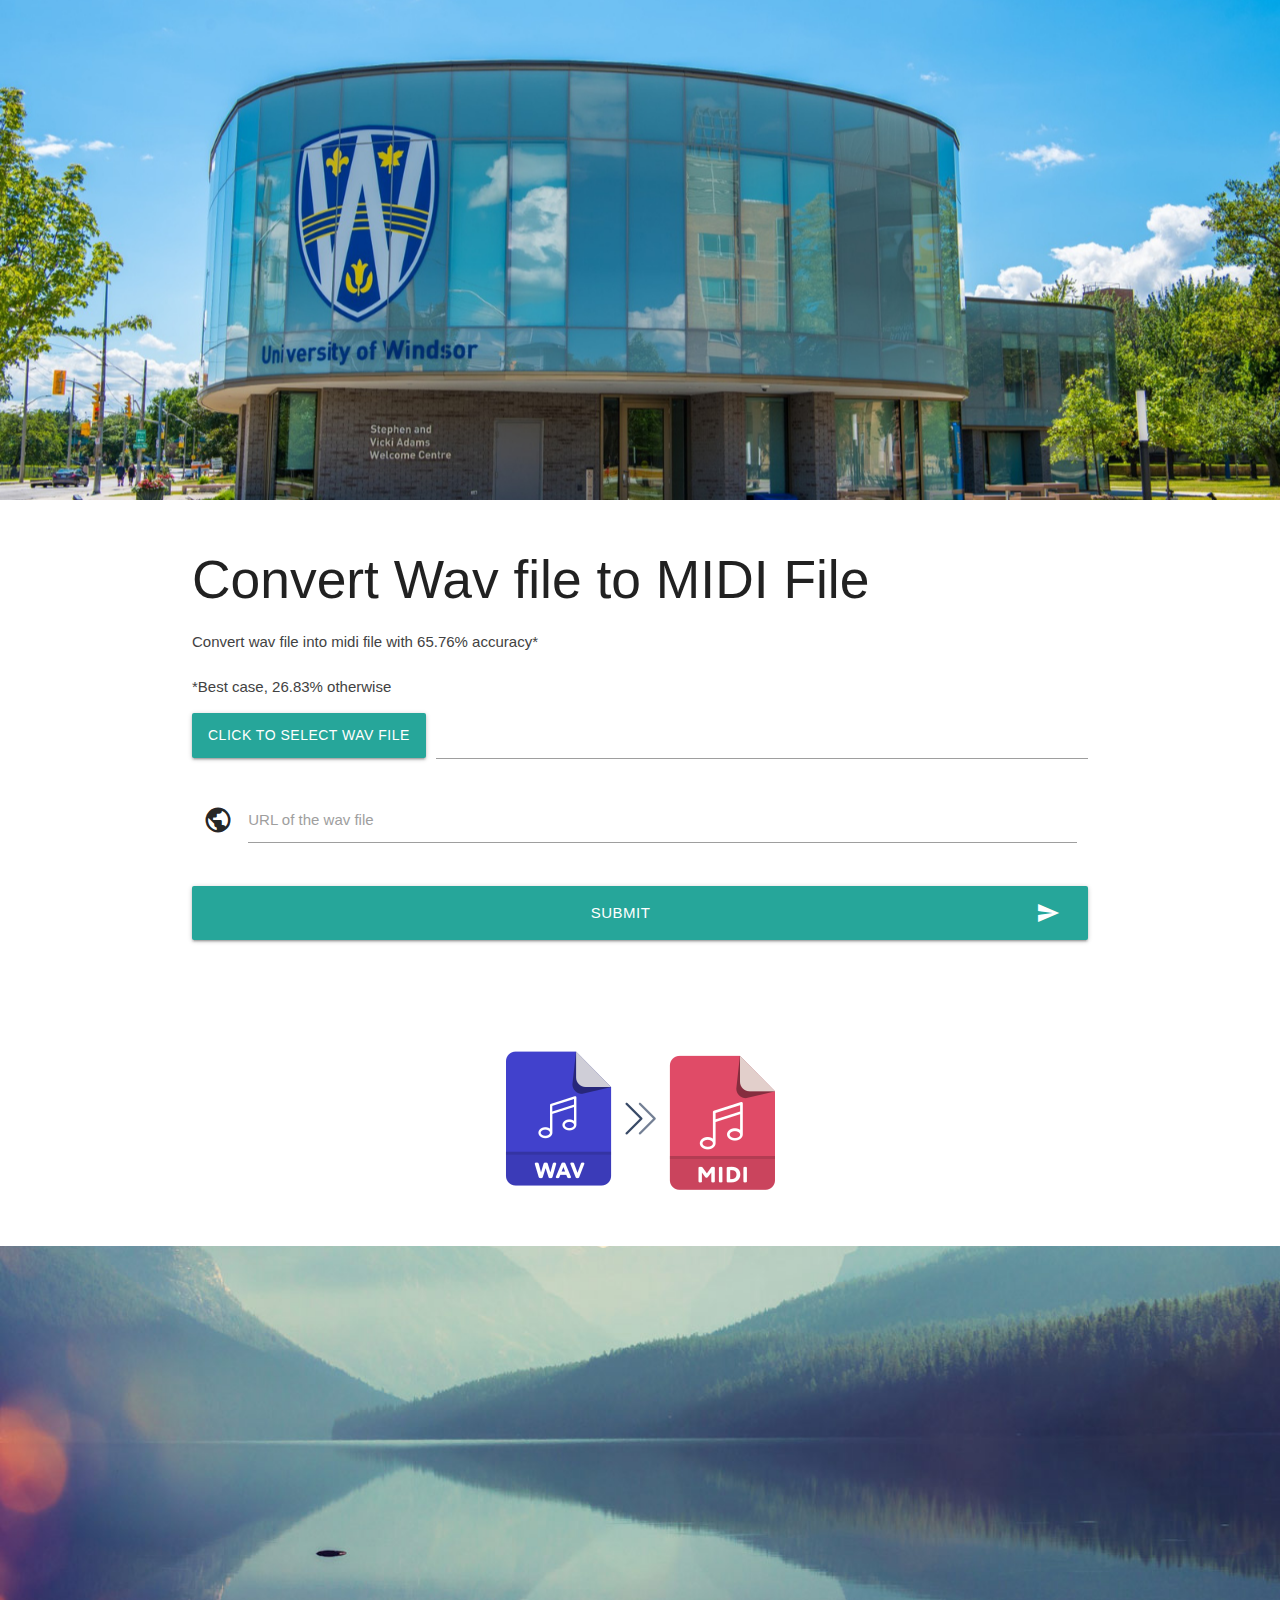
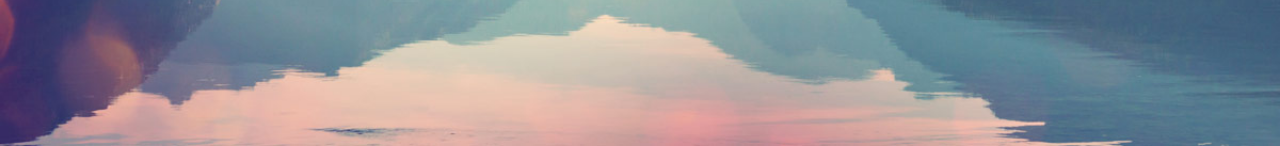
<file: index.html>
<!DOCTYPE html>
<html>

<head>
    <!--Import Google Icon Font-->
    <link href="https://fonts.googleapis.com/icon?family=Material+Icons" rel="stylesheet">
    <!--Import materialize.css-->
    <link type="text/css" rel="stylesheet" href="materialize.min.css" media="screen,projection" />
    <script src="https://ajax.googleapis.com/ajax/libs/jquery/3.6.0/jquery.min.js"></script>

    <!--Let browser know website is optimized for mobile-->
    <meta name="viewport" content="width=device-width, initial-scale=1.0" />
</head>

<body>
    <div class="parallax-container">
        <div class="parallax"><img src="BG.png"></div>
    </div>
    <div class="section white">

        <div class="row container">

            <h2 class="header">Convert Wav file to MIDI File</h2>
            <p class="grey-text text-darken-3 lighten-3">
                Convert wav file into midi file with 65.76% accuracy*
                <br><br>
                *Best case, 26.83% otherwise
            </p>
            <form id="fileUpload" action="#">
                <div class="file-field input-field">
                    <div class="btn">
                        <span>Click to Select WAV file</span>
                        <input type="file" id="uploadFile" accept=".mp3,.wav,audio/*">
                    </div>
                    <div class="file-path-wrapper">
                        <input class="file-path validate" type="text">
                    </div>
                </div>
                      <div class="row">
                        <div class="input-field col s12">
                          <i class="material-icons prefix">public</i>
                          <input id="uploadURL" type="text" class="validate">
                          <label for="icon_prefix">URL of the wav file</label>
                        </div>
                      </div>
                    
                <button class="btn waves-effect waves-light btn-large" type="submit" name="action"
                    style="width: 100%;">Submit
                    <i class="material-icons right">send</i>
                </button>
            </form>



            <div class="container">
                <div class="preloader-wrapper big" id="Loader">
                    <div class="spinner-layer spinner-blue">
                        <div class="circle-clipper left">
                            <div class="circle"></div>
                        </div>
                        <div class="gap-patch">
                            <div class="circle"></div>
                        </div>
                        <div class="circle-clipper right">
                            <div class="circle"></div>
                        </div>
                    </div>
                </div>
            </div>

            <div hidden id="Ready2Download" style="width: 100%;">
                <a class="waves-effect waves-light btn-large" style="width: 100%;" id="Ready2Download_Link"><i
                        class="material-icons right">arrow_downward</i>Download</a>

            </div>
            <a id="Ready2Download_Text" hidden></a>


        </div>
        <div class="row container">
            <center>

                <img src="convert.png">
        </div>
        </center>
    </div>

    </div>

    <div class="parallax-container">
        <div class="parallax"><img src="Footer.jpg" width="50px"></div>
    </div>


    <!--JavaScript at end of body for optimized loading-->
    <script type="text/javascript" src="materialize.min.js"></script>
    <script>
        $(document).ready(function () {
            document.getElementById('Loader').classList.remove('active');

            $('.parallax').parallax();
        });

        const form = document.getElementById('fileUpload');

        function uid() {
            var result = '';
            for (var i = 0; i < 32; i++)
                result += Math.floor(Math.random() * 16).toString(16).toUpperCase
                    ();
            return result
        }


        form.addEventListener('submit', (event) => {

            if(document.getElementById('uploadFile').value!="" || document.getElementById('uploadURL').value!="") {
                console.log("Okay, now")
                if(document.getElementById('uploadFile').value!="") {
                    document.getElementById('uploadURL').value=""
                }

            }

            else {
                alert("Please either Upload a file or enter the URL for the file")
                exit;
            }


            document.getElementById('Ready2Download').hidden = true;
            document.getElementById('Loader').classList.add('active');
            console.log("Here now");
            var uuid = uid();
            var settings = {
                "url": "https://xuwlgmksicpkogmgiwvn.supabase.co/storage/v1/object/mp3-files/",
                "method": "POST",
                "mode": "no-cors",
                "timeout": 0,
                "headers": {
                    "Authorization": "Bearer eyJhbGciOiJIUzI1NiIsInR5cCI6IkpXVCJ9.eyJpc3MiOiJzdXBhYmFzZSIsInJlZiI6Inh1d2xnbWtzaWNwa29nbWdpd3ZuIiwicm9sZSI6InNlcnZpY2Vfcm9sZSIsImlhdCI6MTY1MzY4NjYyMywiZXhwIjoxOTY5MjYyNjIzfQ.TrWoK7TB1mEWDkNWwXjHOY8c-a-Kn8cd6lnU_5dkOp8",
                    "Content-Type": "audio/mpeg",
                    // "Access-Control-Request-Headers": "x-requested-with",
                    // "Access-Control-Allow-Origin" : "x-requested-with",
                    // "Access-Control-Allow-Methods" : "POST",
                    // "Access-Control-Allow-Headers" : "accept, content-type"
                    // //"Access-Control-Allow-Origin": "http://127.0.0.1:5500/"
                },
                "data": "<file contents here>",
                "processData": false,
            };
            settings.url = settings.url + uuid + ".mp3";
            settings.data = document.getElementById('uploadFile').files[0];

            console.log(settings);
            document.getElementById('Loader').classList.add('active');
            $.ajax(settings).done(function (response) {
                document.getElementById('Loader').classList.add('active');
                console.log(response.Key);
                let URL = 'https://xuwlgmksicpkogmgiwvn.supabase.co/storage/v1/object/public/' + response.Key;
                if(document.getElementById('uploadURL').value!="") {
                    URL = document.getElementById('uploadURL').value
                }
                // From supabase
                var settings = {
                    "url": "https://cts.ofoct.com/upload_from_url.php?url=" + URL + "&input_format=WAV,%20MP3,%20OGG,%20AAC,%20WMA",
                    "method": "POST",
                    "timeout": 0,
                    "headers": {
                        "Authorization": "Bearer eyJhbGciOiJIUzI1NiIsInR5cCI6IkpXVCJ9.eyJpc3MiOiJzdXBhYmFzZSIsInJlZiI6Inh1d2xnbWtzaWNwa29nbWdpd3ZuIiwicm9sZSI6InNlcnZpY2Vfcm9sZSIsImlhdCI6MTY1MzY4NjYyMywiZXhwIjoxOTY5MjYyNjIzfQ.TrWoK7TB1mEWDkNWwXjHOY8c-a-Kn8cd6lnU_5dkOp8",
                        "Content-Type": "audio/mpeg",
                    }
                };
                document.getElementById('Loader').classList.add('active');
                $.ajax(settings).done(function (response) {
                    document.getElementById('Loader').classList.add('active');
                    console.log(response);
                    let fileName4Next = response.split("|")[2];
                    console.log(fileName4Next);
                    var settings = {
                        "url": "https://cts.ofoct.com/convert-file_v2.php?cid=audio2midi&output=MID&tmpfpath=" + fileName4Next + "&row=file1&sourcename=furelisemp3&&rowid=file1",
                        "method": "GET",
                        "timeout": 0,
                        "headers": {
                            "Authorization": "Bearer eyJhbGciOiJIUzI1NiIsInR5cCI6IkpXVCJ9.eyJpc3MiOiJzdXBhYmFzZSIsInJlZiI6Inh1d2xnbWtzaWNwa29nbWdpd3ZuIiwicm9sZSI6InNlcnZpY2Vfcm9sZSIsImlhdCI6MTY1MzY4NjYyMywiZXhwIjoxOTY5MjYyNjIzfQ.TrWoK7TB1mEWDkNWwXjHOY8c-a-Kn8cd6lnU_5dkOp8",
                            "Content-Type": "audio/mpeg",
                            // "Access-Control-Allow-Origin" : "x-requested-with",
                            // "Access-Control-Allow-Methods" : "POST",
                            // "Access-Control-Allow-Headers" : "accept, content-type"
                            //"Access-Control-Allow-Origin": "http://127.0.0.1:5500/"
                            // "Cookie": "PHPSESSID=9j2lqq3jerlvnt1k2hgg9nq527"
                        },
                    };
                    document.getElementById('Loader').classList.add('active');
                    $.ajax(settings).done(function (response) {
                        document.getElementById('Loader').classList.add('active');
                        console.log(response);
                        let tempFileName = response.split("|")[2];


                        let Ready2Download = document.getElementById('Ready2Download');
                        Ready2Download.hidden = false;

                        Ready2Download_Link = document.getElementById('Ready2Download_Link');
                        Ready2Download_Link.href = "https://cts.ofoct.com/get-file.php?type=get&genfpath=" + tempFileName + "&downloadsavename=" + tempFileName;
                        // let Ready2Download_Text = document.getElementById('Ready2Download_Text');
                        // Ready2Download_Text.innerHTML = tempFileName;
                        document.getElementById('Loader').classList.remove('active');
                        // alert("File Ready to Download");
                    });

                });


            });
        });

        function Click2Download() {
            let Ready2Download_Text = document.getElementById('Ready2Download_Text');
            let tempFileName = Ready2Download_Text.innerHTML;
            console.log(tempFileName);
            var settings = {
                "url": "https://cts.ofoct.com/get-file.php?type=get&genfpath=" + tempFileName + "&downloadsavename=test.mid",
                "method": "GET",
                "mode" : "no-cors",
                "timeout": 0,
                "headers": {
                    "Authorization": "Bearer eyJhbGciOiJIUzI1NiIsInR5cCI6IkpXVCJ9.eyJpc3MiOiJzdXBhYmFzZSIsInJlZiI6Inh1d2xnbWtzaWNwa29nbWdpd3ZuIiwicm9sZSI6InNlcnZpY2Vfcm9sZSIsImlhdCI6MTY1MzY4NjYyMywiZXhwIjoxOTY5MjYyNjIzfQ.TrWoK7TB1mEWDkNWwXjHOY8c-a-Kn8cd6lnU_5dkOp8",
                    "Content-Type": "audio/mpeg",
                    // "Cookie": "PHPSESSID=2flheu9jn3tra6v6vbkrcj1di5"
                    // "Access-Control-Allow-Origin" : "x-requested-with",
                    // "Access-Control-Allow-Methods" : "POST",
                    // "Access-Control-Allow-Headers" : "accept, content-type"
                    //"Access-Control-Allow-Origin": "http://127.0.0.1:5500/"
                },
            };

            $.ajax(settings).done(function (response) {
                var link = document.createElement("a");
                link.setAttribute('download', name);
                link.href = uri;
                document.body.appendChild(response);
                link.click();
                link.remove();
                console.log(response);
            });
        }

    </script>
</body>

</html>
</file>
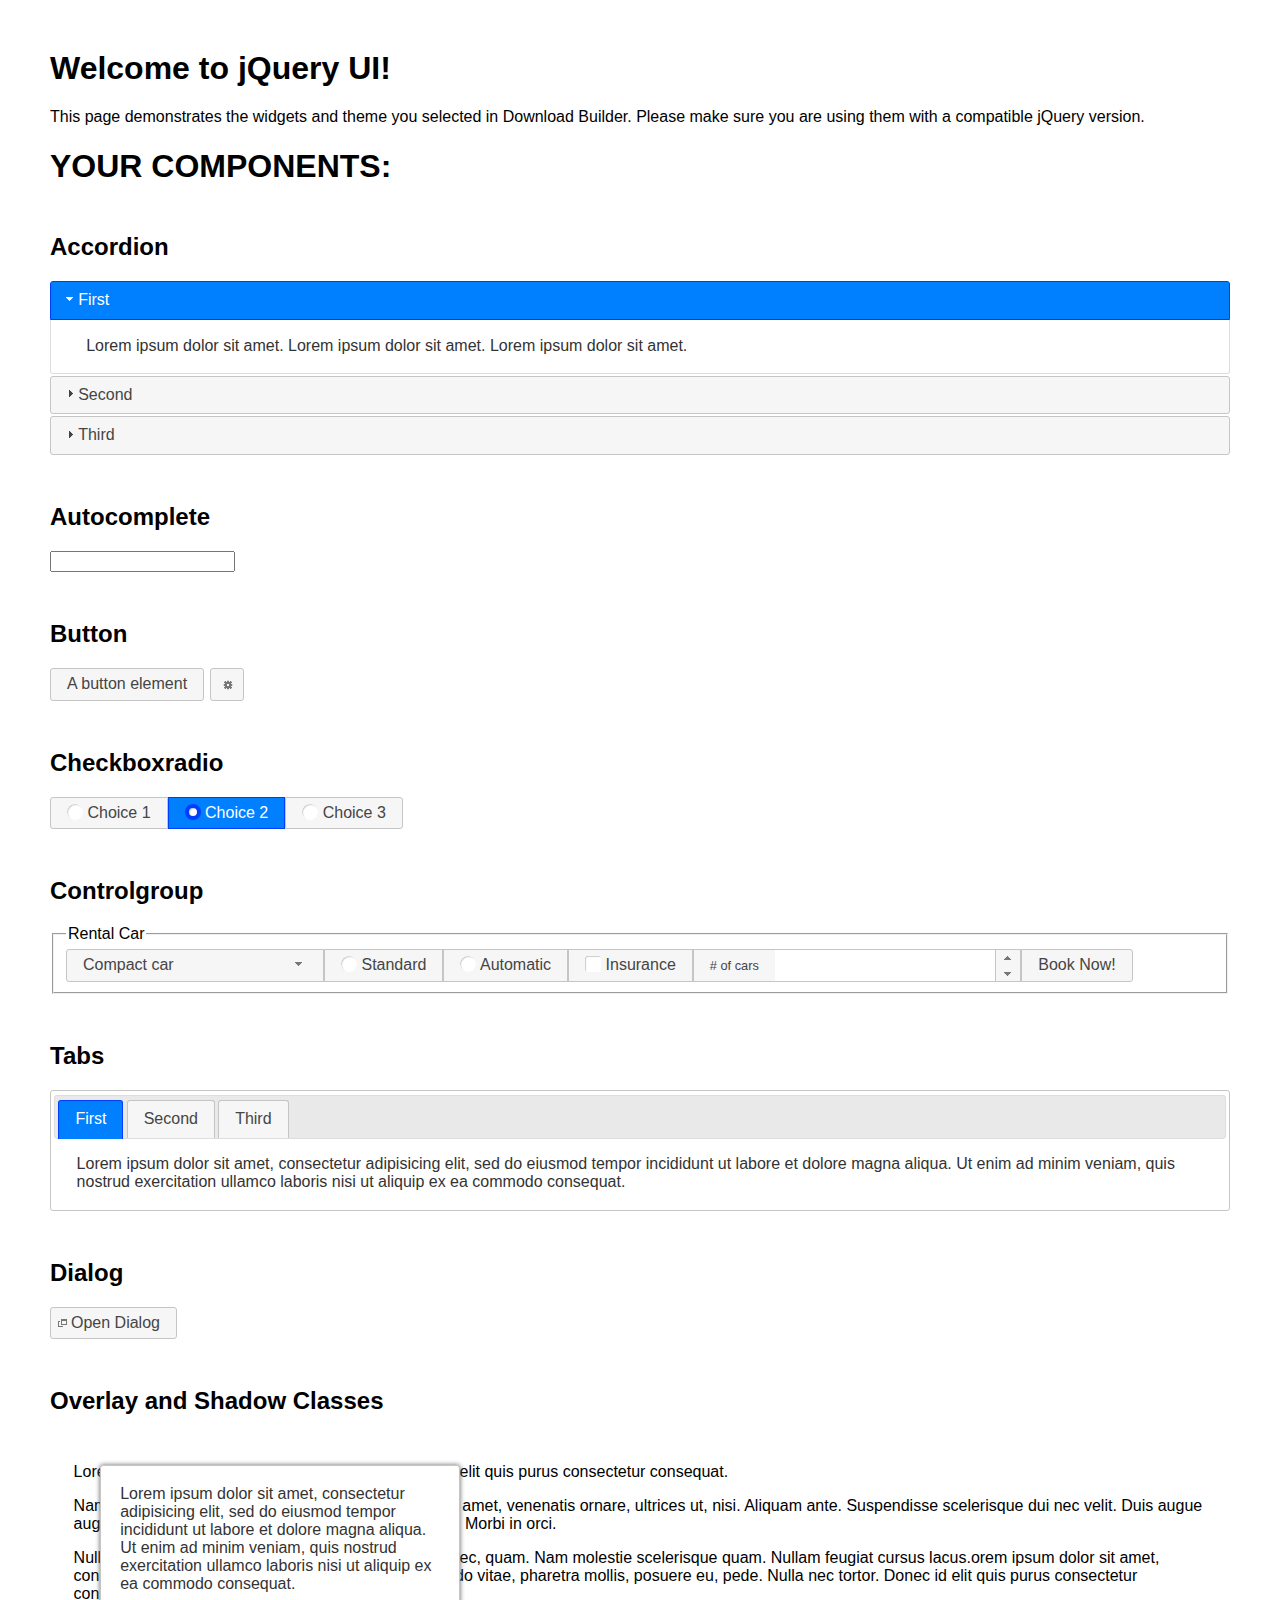
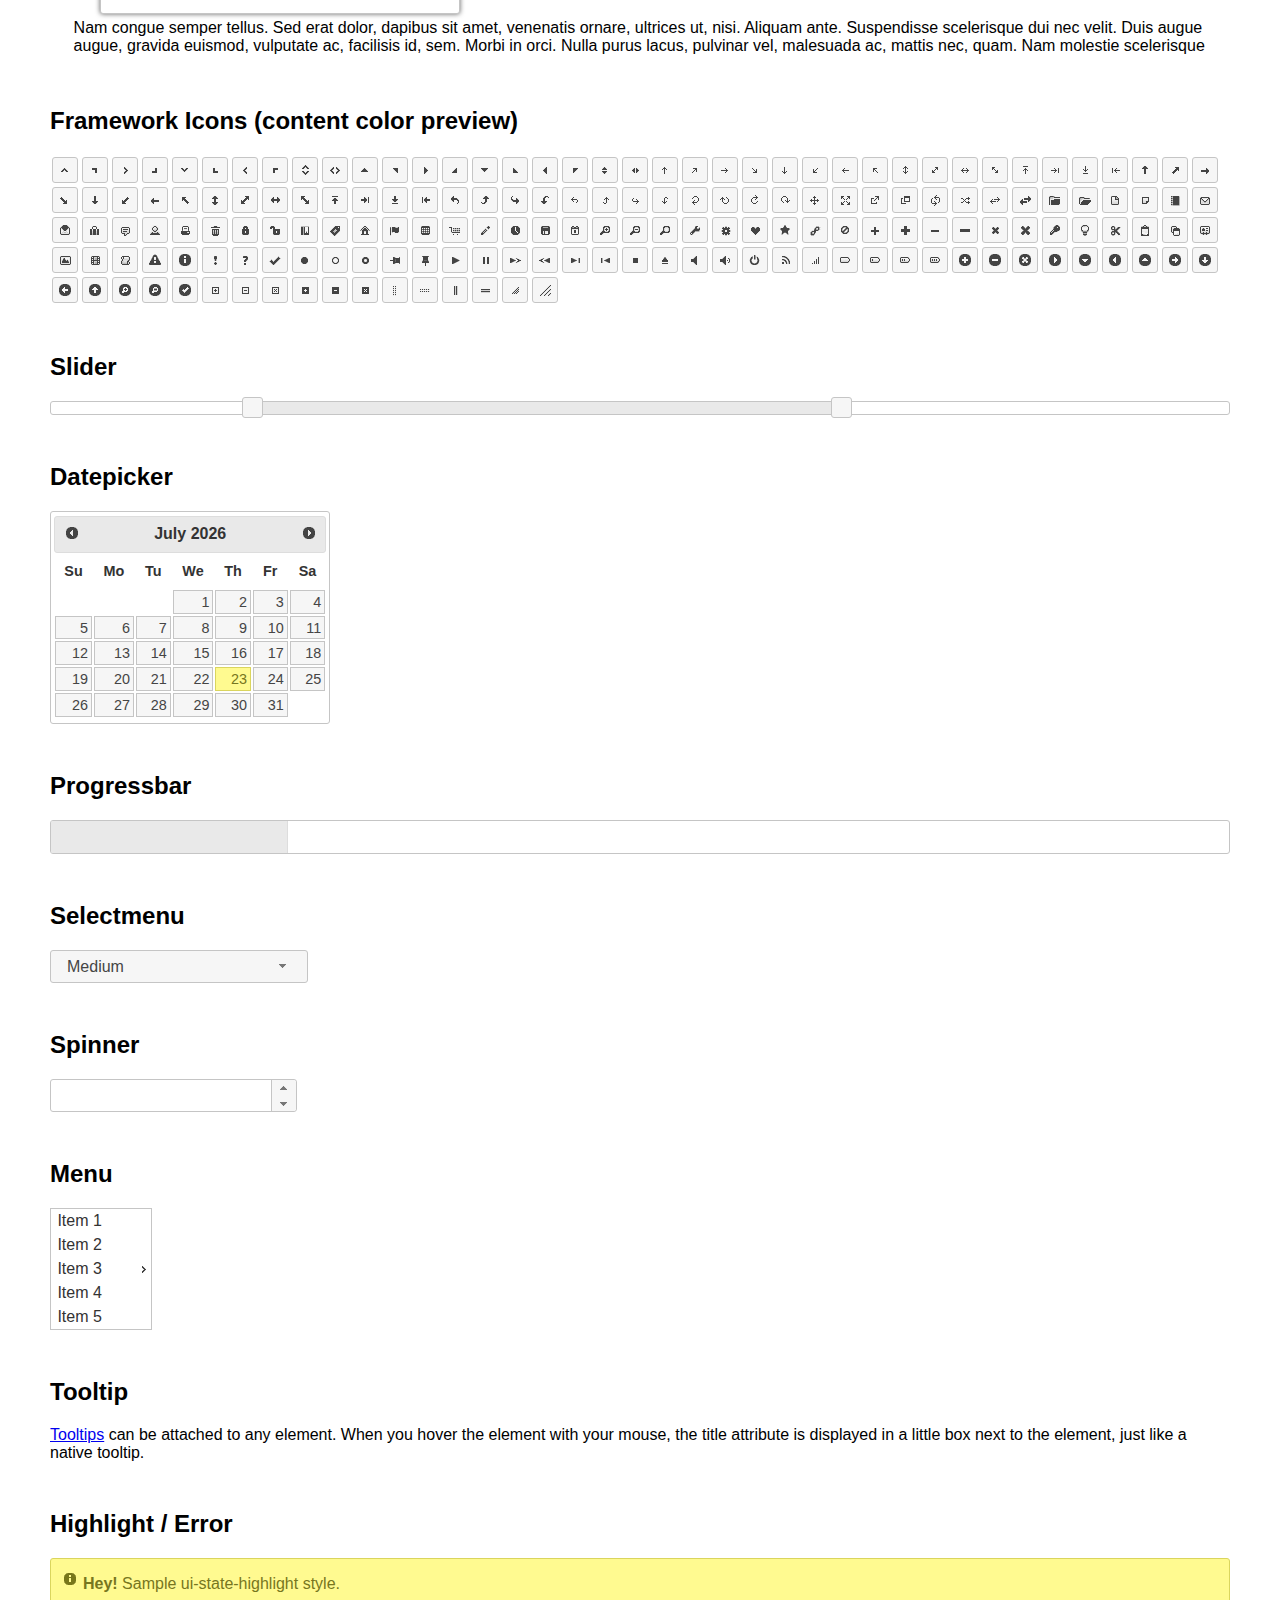
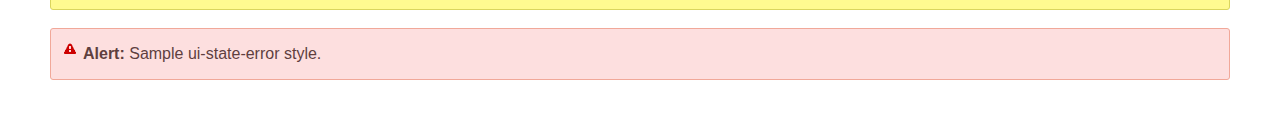
<file: jquery-ui/index.html>
<!doctype html>
<html lang="us">
<head>
	<meta charset="utf-8">
	<title>jQuery UI Example Page</title>
	<link href="jquery-ui.css" rel="stylesheet">
	<style>
	body{
		font-family: "Trebuchet MS", sans-serif;
		margin: 50px;
	}
	.demoHeaders {
		margin-top: 2em;
	}
	#dialog-link {
		padding: .4em 1em .4em 20px;
		text-decoration: none;
		position: relative;
	}
	#dialog-link span.ui-icon {
		margin: 0 5px 0 0;
		position: absolute;
		left: .2em;
		top: 50%;
		margin-top: -8px;
	}
	#icons {
		margin: 0;
		padding: 0;
	}
	#icons li {
		margin: 2px;
		position: relative;
		padding: 4px 0;
		cursor: pointer;
		float: left;
		list-style: none;
	}
	#icons span.ui-icon {
		float: left;
		margin: 0 4px;
	}
	.fakewindowcontain .ui-widget-overlay {
		position: absolute;
	}
	select {
		width: 200px;
	}
	</style>
</head>
<body>

<h1>Welcome to jQuery UI!</h1>

<div class="ui-widget">
	<p>This page demonstrates the widgets and theme you selected in Download Builder. Please make sure you are using them with a compatible jQuery version.</p>
</div>

<h1>YOUR COMPONENTS:</h1>


<!-- Accordion -->
<h2 class="demoHeaders">Accordion</h2>
<div id="accordion">
	<h3>First</h3>
	<div>Lorem ipsum dolor sit amet. Lorem ipsum dolor sit amet. Lorem ipsum dolor sit amet.</div>
	<h3>Second</h3>
	<div>Phasellus mattis tincidunt nibh.</div>
	<h3>Third</h3>
	<div>Nam dui erat, auctor a, dignissim quis.</div>
</div>



<!-- Autocomplete -->
<h2 class="demoHeaders">Autocomplete</h2>
<div>
	<input id="autocomplete" title="type &quot;a&quot;">
</div>



<!-- Button -->
<h2 class="demoHeaders">Button</h2>
<button id="button">A button element</button>
<button id="button-icon">An icon-only button</button>



<!-- Checkboxradio -->
<h2 class="demoHeaders">Checkboxradio</h2>
<form style="margin-top: 1em;">
	<div id="radioset">
		<input type="radio" id="radio1" name="radio"><label for="radio1">Choice 1</label>
		<input type="radio" id="radio2" name="radio" checked="checked"><label for="radio2">Choice 2</label>
		<input type="radio" id="radio3" name="radio"><label for="radio3">Choice 3</label>
	</div>
</form>



<!-- Controlgroup -->
<h2 class="demoHeaders">Controlgroup</h2>
<fieldset>
	<legend>Rental Car</legend>
	<div id="controlgroup">
		<select id="car-type">
			<option>Compact car</option>
			<option>Midsize car</option>
			<option>Full size car</option>
			<option>SUV</option>
			<option>Luxury</option>
			<option>Truck</option>
			<option>Van</option>
		</select>
		<label for="transmission-standard">Standard</label>
		<input type="radio" name="transmission" id="transmission-standard">
		<label for="transmission-automatic">Automatic</label>
		<input type="radio" name="transmission" id="transmission-automatic">
		<label for="insurance">Insurance</label>
		<input type="checkbox" name="insurance" id="insurance">
		<label for="horizontal-spinner" class="ui-controlgroup-label"># of cars</label>
		<input id="horizontal-spinner" class="ui-spinner-input">
		<button>Book Now!</button>
	</div>
</fieldset>



<!-- Tabs -->
<h2 class="demoHeaders">Tabs</h2>
<div id="tabs">
	<ul>
		<li><a href="#tabs-1">First</a></li>
		<li><a href="#tabs-2">Second</a></li>
		<li><a href="#tabs-3">Third</a></li>
	</ul>
	<div id="tabs-1">Lorem ipsum dolor sit amet, consectetur adipisicing elit, sed do eiusmod tempor incididunt ut labore et dolore magna aliqua. Ut enim ad minim veniam, quis nostrud exercitation ullamco laboris nisi ut aliquip ex ea commodo consequat.</div>
	<div id="tabs-2">Phasellus mattis tincidunt nibh. Cras orci urna, blandit id, pretium vel, aliquet ornare, felis. Maecenas scelerisque sem non nisl. Fusce sed lorem in enim dictum bibendum.</div>
	<div id="tabs-3">Nam dui erat, auctor a, dignissim quis, sollicitudin eu, felis. Pellentesque nisi urna, interdum eget, sagittis et, consequat vestibulum, lacus. Mauris porttitor ullamcorper augue.</div>
</div>



<h2 class="demoHeaders">Dialog</h2>
<p>
	<button id="dialog-link" class="ui-button ui-corner-all ui-widget">
		<span class="ui-icon ui-icon-newwin"></span>Open Dialog
	</button>
</p>

<h2 class="demoHeaders">Overlay and Shadow Classes</h2>
<div style="position: relative; width: 96%; height: 200px; padding:1% 2%; overflow:hidden;" class="fakewindowcontain">
	<p>Lorem ipsum dolor sit amet,  Nulla nec tortor. Donec id elit quis purus consectetur consequat. </p><p>Nam congue semper tellus. Sed erat dolor, dapibus sit amet, venenatis ornare, ultrices ut, nisi. Aliquam ante. Suspendisse scelerisque dui nec velit. Duis augue augue, gravida euismod, vulputate ac, facilisis id, sem. Morbi in orci. </p><p>Nulla purus lacus, pulvinar vel, malesuada ac, mattis nec, quam. Nam molestie scelerisque quam. Nullam feugiat cursus lacus.orem ipsum dolor sit amet, consectetur adipiscing elit. Donec libero risus, commodo vitae, pharetra mollis, posuere eu, pede. Nulla nec tortor. Donec id elit quis purus consectetur consequat. </p><p>Nam congue semper tellus. Sed erat dolor, dapibus sit amet, venenatis ornare, ultrices ut, nisi. Aliquam ante. Suspendisse scelerisque dui nec velit. Duis augue augue, gravida euismod, vulputate ac, facilisis id, sem. Morbi in orci. Nulla purus lacus, pulvinar vel, malesuada ac, mattis nec, quam. Nam molestie scelerisque quam. </p><p>Nullam feugiat cursus lacus.orem ipsum dolor sit amet, consectetur adipiscing elit. Donec libero risus, commodo vitae, pharetra mollis, posuere eu, pede. Nulla nec tortor. Donec id elit quis purus consectetur consequat. Nam congue semper tellus. Sed erat dolor, dapibus sit amet, venenatis ornare, ultrices ut, nisi. Aliquam ante. </p><p>Suspendisse scelerisque dui nec velit. Duis augue augue, gravida euismod, vulputate ac, facilisis id, sem. Morbi in orci. Nulla purus lacus, pulvinar vel, malesuada ac, mattis nec, quam. Nam molestie scelerisque quam. Nullam feugiat cursus lacus.orem ipsum dolor sit amet, consectetur adipiscing elit. Donec libero risus, commodo vitae, pharetra mollis, posuere eu, pede. Nulla nec tortor. Donec id elit quis purus consectetur consequat. Nam congue semper tellus. Sed erat dolor, dapibus sit amet, venenatis ornare, ultrices ut, nisi. </p>

	<!-- ui-dialog -->
	<div class="ui-widget-overlay ui-front"></div>
	<div style="position: absolute; width: 320px; left: 50px; top: 30px; padding: 1.2em" class="ui-widget ui-front ui-widget-content ui-corner-all ui-widget-shadow">
		Lorem ipsum dolor sit amet, consectetur adipisicing elit, sed do eiusmod tempor incididunt ut labore et dolore magna aliqua. Ut enim ad minim veniam, quis nostrud exercitation ullamco laboris nisi ut aliquip ex ea commodo consequat.
	</div>

</div>

<!-- ui-dialog -->
<div id="dialog" title="Dialog Title">
	<p>Lorem ipsum dolor sit amet, consectetur adipisicing elit, sed do eiusmod tempor incididunt ut labore et dolore magna aliqua. Ut enim ad minim veniam, quis nostrud exercitation ullamco laboris nisi ut aliquip ex ea commodo consequat.</p>
</div>



<h2 class="demoHeaders">Framework Icons (content color preview)</h2>
<ul id="icons" class="ui-widget ui-helper-clearfix">
	<li class="ui-state-default ui-corner-all" title=".ui-icon-caret-1-n"><span class="ui-icon ui-icon-caret-1-n"></span></li>
	<li class="ui-state-default ui-corner-all" title=".ui-icon-caret-1-ne"><span class="ui-icon ui-icon-caret-1-ne"></span></li>
	<li class="ui-state-default ui-corner-all" title=".ui-icon-caret-1-e"><span class="ui-icon ui-icon-caret-1-e"></span></li>
	<li class="ui-state-default ui-corner-all" title=".ui-icon-caret-1-se"><span class="ui-icon ui-icon-caret-1-se"></span></li>
	<li class="ui-state-default ui-corner-all" title=".ui-icon-caret-1-s"><span class="ui-icon ui-icon-caret-1-s"></span></li>
	<li class="ui-state-default ui-corner-all" title=".ui-icon-caret-1-sw"><span class="ui-icon ui-icon-caret-1-sw"></span></li>
	<li class="ui-state-default ui-corner-all" title=".ui-icon-caret-1-w"><span class="ui-icon ui-icon-caret-1-w"></span></li>
	<li class="ui-state-default ui-corner-all" title=".ui-icon-caret-1-nw"><span class="ui-icon ui-icon-caret-1-nw"></span></li>
	<li class="ui-state-default ui-corner-all" title=".ui-icon-caret-2-n-s"><span class="ui-icon ui-icon-caret-2-n-s"></span></li>
	<li class="ui-state-default ui-corner-all" title=".ui-icon-caret-2-e-w"><span class="ui-icon ui-icon-caret-2-e-w"></span></li>
	<li class="ui-state-default ui-corner-all" title=".ui-icon-triangle-1-n"><span class="ui-icon ui-icon-triangle-1-n"></span></li>
	<li class="ui-state-default ui-corner-all" title=".ui-icon-triangle-1-ne"><span class="ui-icon ui-icon-triangle-1-ne"></span></li>
	<li class="ui-state-default ui-corner-all" title=".ui-icon-triangle-1-e"><span class="ui-icon ui-icon-triangle-1-e"></span></li>
	<li class="ui-state-default ui-corner-all" title=".ui-icon-triangle-1-se"><span class="ui-icon ui-icon-triangle-1-se"></span></li>
	<li class="ui-state-default ui-corner-all" title=".ui-icon-triangle-1-s"><span class="ui-icon ui-icon-triangle-1-s"></span></li>
	<li class="ui-state-default ui-corner-all" title=".ui-icon-triangle-1-sw"><span class="ui-icon ui-icon-triangle-1-sw"></span></li>
	<li class="ui-state-default ui-corner-all" title=".ui-icon-triangle-1-w"><span class="ui-icon ui-icon-triangle-1-w"></span></li>
	<li class="ui-state-default ui-corner-all" title=".ui-icon-triangle-1-nw"><span class="ui-icon ui-icon-triangle-1-nw"></span></li>
	<li class="ui-state-default ui-corner-all" title=".ui-icon-triangle-2-n-s"><span class="ui-icon ui-icon-triangle-2-n-s"></span></li>
	<li class="ui-state-default ui-corner-all" title=".ui-icon-triangle-2-e-w"><span class="ui-icon ui-icon-triangle-2-e-w"></span></li>
	<li class="ui-state-default ui-corner-all" title=".ui-icon-arrow-1-n"><span class="ui-icon ui-icon-arrow-1-n"></span></li>
	<li class="ui-state-default ui-corner-all" title=".ui-icon-arrow-1-ne"><span class="ui-icon ui-icon-arrow-1-ne"></span></li>
	<li class="ui-state-default ui-corner-all" title=".ui-icon-arrow-1-e"><span class="ui-icon ui-icon-arrow-1-e"></span></li>
	<li class="ui-state-default ui-corner-all" title=".ui-icon-arrow-1-se"><span class="ui-icon ui-icon-arrow-1-se"></span></li>
	<li class="ui-state-default ui-corner-all" title=".ui-icon-arrow-1-s"><span class="ui-icon ui-icon-arrow-1-s"></span></li>
	<li class="ui-state-default ui-corner-all" title=".ui-icon-arrow-1-sw"><span class="ui-icon ui-icon-arrow-1-sw"></span></li>
	<li class="ui-state-default ui-corner-all" title=".ui-icon-arrow-1-w"><span class="ui-icon ui-icon-arrow-1-w"></span></li>
	<li class="ui-state-default ui-corner-all" title=".ui-icon-arrow-1-nw"><span class="ui-icon ui-icon-arrow-1-nw"></span></li>
	<li class="ui-state-default ui-corner-all" title=".ui-icon-arrow-2-n-s"><span class="ui-icon ui-icon-arrow-2-n-s"></span></li>
	<li class="ui-state-default ui-corner-all" title=".ui-icon-arrow-2-ne-sw"><span class="ui-icon ui-icon-arrow-2-ne-sw"></span></li>
	<li class="ui-state-default ui-corner-all" title=".ui-icon-arrow-2-e-w"><span class="ui-icon ui-icon-arrow-2-e-w"></span></li>
	<li class="ui-state-default ui-corner-all" title=".ui-icon-arrow-2-se-nw"><span class="ui-icon ui-icon-arrow-2-se-nw"></span></li>
	<li class="ui-state-default ui-corner-all" title=".ui-icon-arrowstop-1-n"><span class="ui-icon ui-icon-arrowstop-1-n"></span></li>
	<li class="ui-state-default ui-corner-all" title=".ui-icon-arrowstop-1-e"><span class="ui-icon ui-icon-arrowstop-1-e"></span></li>
	<li class="ui-state-default ui-corner-all" title=".ui-icon-arrowstop-1-s"><span class="ui-icon ui-icon-arrowstop-1-s"></span></li>
	<li class="ui-state-default ui-corner-all" title=".ui-icon-arrowstop-1-w"><span class="ui-icon ui-icon-arrowstop-1-w"></span></li>
	<li class="ui-state-default ui-corner-all" title=".ui-icon-arrowthick-1-n"><span class="ui-icon ui-icon-arrowthick-1-n"></span></li>
	<li class="ui-state-default ui-corner-all" title=".ui-icon-arrowthick-1-ne"><span class="ui-icon ui-icon-arrowthick-1-ne"></span></li>
	<li class="ui-state-default ui-corner-all" title=".ui-icon-arrowthick-1-e"><span class="ui-icon ui-icon-arrowthick-1-e"></span></li>
	<li class="ui-state-default ui-corner-all" title=".ui-icon-arrowthick-1-se"><span class="ui-icon ui-icon-arrowthick-1-se"></span></li>
	<li class="ui-state-default ui-corner-all" title=".ui-icon-arrowthick-1-s"><span class="ui-icon ui-icon-arrowthick-1-s"></span></li>
	<li class="ui-state-default ui-corner-all" title=".ui-icon-arrowthick-1-sw"><span class="ui-icon ui-icon-arrowthick-1-sw"></span></li>
	<li class="ui-state-default ui-corner-all" title=".ui-icon-arrowthick-1-w"><span class="ui-icon ui-icon-arrowthick-1-w"></span></li>
	<li class="ui-state-default ui-corner-all" title=".ui-icon-arrowthick-1-nw"><span class="ui-icon ui-icon-arrowthick-1-nw"></span></li>
	<li class="ui-state-default ui-corner-all" title=".ui-icon-arrowthick-2-n-s"><span class="ui-icon ui-icon-arrowthick-2-n-s"></span></li>
	<li class="ui-state-default ui-corner-all" title=".ui-icon-arrowthick-2-ne-sw"><span class="ui-icon ui-icon-arrowthick-2-ne-sw"></span></li>
	<li class="ui-state-default ui-corner-all" title=".ui-icon-arrowthick-2-e-w"><span class="ui-icon ui-icon-arrowthick-2-e-w"></span></li>
	<li class="ui-state-default ui-corner-all" title=".ui-icon-arrowthick-2-se-nw"><span class="ui-icon ui-icon-arrowthick-2-se-nw"></span></li>
	<li class="ui-state-default ui-corner-all" title=".ui-icon-arrowthickstop-1-n"><span class="ui-icon ui-icon-arrowthickstop-1-n"></span></li>
	<li class="ui-state-default ui-corner-all" title=".ui-icon-arrowthickstop-1-e"><span class="ui-icon ui-icon-arrowthickstop-1-e"></span></li>
	<li class="ui-state-default ui-corner-all" title=".ui-icon-arrowthickstop-1-s"><span class="ui-icon ui-icon-arrowthickstop-1-s"></span></li>
	<li class="ui-state-default ui-corner-all" title=".ui-icon-arrowthickstop-1-w"><span class="ui-icon ui-icon-arrowthickstop-1-w"></span></li>
	<li class="ui-state-default ui-corner-all" title=".ui-icon-arrowreturnthick-1-w"><span class="ui-icon ui-icon-arrowreturnthick-1-w"></span></li>
	<li class="ui-state-default ui-corner-all" title=".ui-icon-arrowreturnthick-1-n"><span class="ui-icon ui-icon-arrowreturnthick-1-n"></span></li>
	<li class="ui-state-default ui-corner-all" title=".ui-icon-arrowreturnthick-1-e"><span class="ui-icon ui-icon-arrowreturnthick-1-e"></span></li>
	<li class="ui-state-default ui-corner-all" title=".ui-icon-arrowreturnthick-1-s"><span class="ui-icon ui-icon-arrowreturnthick-1-s"></span></li>
	<li class="ui-state-default ui-corner-all" title=".ui-icon-arrowreturn-1-w"><span class="ui-icon ui-icon-arrowreturn-1-w"></span></li>
	<li class="ui-state-default ui-corner-all" title=".ui-icon-arrowreturn-1-n"><span class="ui-icon ui-icon-arrowreturn-1-n"></span></li>
	<li class="ui-state-default ui-corner-all" title=".ui-icon-arrowreturn-1-e"><span class="ui-icon ui-icon-arrowreturn-1-e"></span></li>
	<li class="ui-state-default ui-corner-all" title=".ui-icon-arrowreturn-1-s"><span class="ui-icon ui-icon-arrowreturn-1-s"></span></li>
	<li class="ui-state-default ui-corner-all" title=".ui-icon-arrowrefresh-1-w"><span class="ui-icon ui-icon-arrowrefresh-1-w"></span></li>
	<li class="ui-state-default ui-corner-all" title=".ui-icon-arrowrefresh-1-n"><span class="ui-icon ui-icon-arrowrefresh-1-n"></span></li>
	<li class="ui-state-default ui-corner-all" title=".ui-icon-arrowrefresh-1-e"><span class="ui-icon ui-icon-arrowrefresh-1-e"></span></li>
	<li class="ui-state-default ui-corner-all" title=".ui-icon-arrowrefresh-1-s"><span class="ui-icon ui-icon-arrowrefresh-1-s"></span></li>
	<li class="ui-state-default ui-corner-all" title=".ui-icon-arrow-4"><span class="ui-icon ui-icon-arrow-4"></span></li>
	<li class="ui-state-default ui-corner-all" title=".ui-icon-arrow-4-diag"><span class="ui-icon ui-icon-arrow-4-diag"></span></li>
	<li class="ui-state-default ui-corner-all" title=".ui-icon-extlink"><span class="ui-icon ui-icon-extlink"></span></li>
	<li class="ui-state-default ui-corner-all" title=".ui-icon-newwin"><span class="ui-icon ui-icon-newwin"></span></li>
	<li class="ui-state-default ui-corner-all" title=".ui-icon-refresh"><span class="ui-icon ui-icon-refresh"></span></li>
	<li class="ui-state-default ui-corner-all" title=".ui-icon-shuffle"><span class="ui-icon ui-icon-shuffle"></span></li>
	<li class="ui-state-default ui-corner-all" title=".ui-icon-transfer-e-w"><span class="ui-icon ui-icon-transfer-e-w"></span></li>
	<li class="ui-state-default ui-corner-all" title=".ui-icon-transferthick-e-w"><span class="ui-icon ui-icon-transferthick-e-w"></span></li>
	<li class="ui-state-default ui-corner-all" title=".ui-icon-folder-collapsed"><span class="ui-icon ui-icon-folder-collapsed"></span></li>
	<li class="ui-state-default ui-corner-all" title=".ui-icon-folder-open"><span class="ui-icon ui-icon-folder-open"></span></li>
	<li class="ui-state-default ui-corner-all" title=".ui-icon-document"><span class="ui-icon ui-icon-document"></span></li>
	<li class="ui-state-default ui-corner-all" title=".ui-icon-document-b"><span class="ui-icon ui-icon-document-b"></span></li>
	<li class="ui-state-default ui-corner-all" title=".ui-icon-note"><span class="ui-icon ui-icon-note"></span></li>
	<li class="ui-state-default ui-corner-all" title=".ui-icon-mail-closed"><span class="ui-icon ui-icon-mail-closed"></span></li>
	<li class="ui-state-default ui-corner-all" title=".ui-icon-mail-open"><span class="ui-icon ui-icon-mail-open"></span></li>
	<li class="ui-state-default ui-corner-all" title=".ui-icon-suitcase"><span class="ui-icon ui-icon-suitcase"></span></li>
	<li class="ui-state-default ui-corner-all" title=".ui-icon-comment"><span class="ui-icon ui-icon-comment"></span></li>
	<li class="ui-state-default ui-corner-all" title=".ui-icon-person"><span class="ui-icon ui-icon-person"></span></li>
	<li class="ui-state-default ui-corner-all" title=".ui-icon-print"><span class="ui-icon ui-icon-print"></span></li>
	<li class="ui-state-default ui-corner-all" title=".ui-icon-trash"><span class="ui-icon ui-icon-trash"></span></li>
	<li class="ui-state-default ui-corner-all" title=".ui-icon-locked"><span class="ui-icon ui-icon-locked"></span></li>
	<li class="ui-state-default ui-corner-all" title=".ui-icon-unlocked"><span class="ui-icon ui-icon-unlocked"></span></li>
	<li class="ui-state-default ui-corner-all" title=".ui-icon-bookmark"><span class="ui-icon ui-icon-bookmark"></span></li>
	<li class="ui-state-default ui-corner-all" title=".ui-icon-tag"><span class="ui-icon ui-icon-tag"></span></li>
	<li class="ui-state-default ui-corner-all" title=".ui-icon-home"><span class="ui-icon ui-icon-home"></span></li>
	<li class="ui-state-default ui-corner-all" title=".ui-icon-flag"><span class="ui-icon ui-icon-flag"></span></li>
	<li class="ui-state-default ui-corner-all" title=".ui-icon-calculator"><span class="ui-icon ui-icon-calculator"></span></li>
	<li class="ui-state-default ui-corner-all" title=".ui-icon-cart"><span class="ui-icon ui-icon-cart"></span></li>
	<li class="ui-state-default ui-corner-all" title=".ui-icon-pencil"><span class="ui-icon ui-icon-pencil"></span></li>
	<li class="ui-state-default ui-corner-all" title=".ui-icon-clock"><span class="ui-icon ui-icon-clock"></span></li>
	<li class="ui-state-default ui-corner-all" title=".ui-icon-disk"><span class="ui-icon ui-icon-disk"></span></li>
	<li class="ui-state-default ui-corner-all" title=".ui-icon-calendar"><span class="ui-icon ui-icon-calendar"></span></li>
	<li class="ui-state-default ui-corner-all" title=".ui-icon-zoomin"><span class="ui-icon ui-icon-zoomin"></span></li>
	<li class="ui-state-default ui-corner-all" title=".ui-icon-zoomout"><span class="ui-icon ui-icon-zoomout"></span></li>
	<li class="ui-state-default ui-corner-all" title=".ui-icon-search"><span class="ui-icon ui-icon-search"></span></li>
	<li class="ui-state-default ui-corner-all" title=".ui-icon-wrench"><span class="ui-icon ui-icon-wrench"></span></li>
	<li class="ui-state-default ui-corner-all" title=".ui-icon-gear"><span class="ui-icon ui-icon-gear"></span></li>
	<li class="ui-state-default ui-corner-all" title=".ui-icon-heart"><span class="ui-icon ui-icon-heart"></span></li>
	<li class="ui-state-default ui-corner-all" title=".ui-icon-star"><span class="ui-icon ui-icon-star"></span></li>
	<li class="ui-state-default ui-corner-all" title=".ui-icon-link"><span class="ui-icon ui-icon-link"></span></li>
	<li class="ui-state-default ui-corner-all" title=".ui-icon-cancel"><span class="ui-icon ui-icon-cancel"></span></li>
	<li class="ui-state-default ui-corner-all" title=".ui-icon-plus"><span class="ui-icon ui-icon-plus"></span></li>
	<li class="ui-state-default ui-corner-all" title=".ui-icon-plusthick"><span class="ui-icon ui-icon-plusthick"></span></li>
	<li class="ui-state-default ui-corner-all" title=".ui-icon-minus"><span class="ui-icon ui-icon-minus"></span></li>
	<li class="ui-state-default ui-corner-all" title=".ui-icon-minusthick"><span class="ui-icon ui-icon-minusthick"></span></li>
	<li class="ui-state-default ui-corner-all" title=".ui-icon-close"><span class="ui-icon ui-icon-close"></span></li>
	<li class="ui-state-default ui-corner-all" title=".ui-icon-closethick"><span class="ui-icon ui-icon-closethick"></span></li>
	<li class="ui-state-default ui-corner-all" title=".ui-icon-key"><span class="ui-icon ui-icon-key"></span></li>
	<li class="ui-state-default ui-corner-all" title=".ui-icon-lightbulb"><span class="ui-icon ui-icon-lightbulb"></span></li>
	<li class="ui-state-default ui-corner-all" title=".ui-icon-scissors"><span class="ui-icon ui-icon-scissors"></span></li>
	<li class="ui-state-default ui-corner-all" title=".ui-icon-clipboard"><span class="ui-icon ui-icon-clipboard"></span></li>
	<li class="ui-state-default ui-corner-all" title=".ui-icon-copy"><span class="ui-icon ui-icon-copy"></span></li>
	<li class="ui-state-default ui-corner-all" title=".ui-icon-contact"><span class="ui-icon ui-icon-contact"></span></li>
	<li class="ui-state-default ui-corner-all" title=".ui-icon-image"><span class="ui-icon ui-icon-image"></span></li>
	<li class="ui-state-default ui-corner-all" title=".ui-icon-video"><span class="ui-icon ui-icon-video"></span></li>
	<li class="ui-state-default ui-corner-all" title=".ui-icon-script"><span class="ui-icon ui-icon-script"></span></li>
	<li class="ui-state-default ui-corner-all" title=".ui-icon-alert"><span class="ui-icon ui-icon-alert"></span></li>
	<li class="ui-state-default ui-corner-all" title=".ui-icon-info"><span class="ui-icon ui-icon-info"></span></li>
	<li class="ui-state-default ui-corner-all" title=".ui-icon-notice"><span class="ui-icon ui-icon-notice"></span></li>
	<li class="ui-state-default ui-corner-all" title=".ui-icon-help"><span class="ui-icon ui-icon-help"></span></li>
	<li class="ui-state-default ui-corner-all" title=".ui-icon-check"><span class="ui-icon ui-icon-check"></span></li>
	<li class="ui-state-default ui-corner-all" title=".ui-icon-bullet"><span class="ui-icon ui-icon-bullet"></span></li>
	<li class="ui-state-default ui-corner-all" title=".ui-icon-radio-off"><span class="ui-icon ui-icon-radio-off"></span></li>
	<li class="ui-state-default ui-corner-all" title=".ui-icon-radio-on"><span class="ui-icon ui-icon-radio-on"></span></li>
	<li class="ui-state-default ui-corner-all" title=".ui-icon-pin-w"><span class="ui-icon ui-icon-pin-w"></span></li>
	<li class="ui-state-default ui-corner-all" title=".ui-icon-pin-s"><span class="ui-icon ui-icon-pin-s"></span></li>
	<li class="ui-state-default ui-corner-all" title=".ui-icon-play"><span class="ui-icon ui-icon-play"></span></li>
	<li class="ui-state-default ui-corner-all" title=".ui-icon-pause"><span class="ui-icon ui-icon-pause"></span></li>
	<li class="ui-state-default ui-corner-all" title=".ui-icon-seek-next"><span class="ui-icon ui-icon-seek-next"></span></li>
	<li class="ui-state-default ui-corner-all" title=".ui-icon-seek-prev"><span class="ui-icon ui-icon-seek-prev"></span></li>
	<li class="ui-state-default ui-corner-all" title=".ui-icon-seek-end"><span class="ui-icon ui-icon-seek-end"></span></li>
	<li class="ui-state-default ui-corner-all" title=".ui-icon-seek-first"><span class="ui-icon ui-icon-seek-first"></span></li>
	<li class="ui-state-default ui-corner-all" title=".ui-icon-stop"><span class="ui-icon ui-icon-stop"></span></li>
	<li class="ui-state-default ui-corner-all" title=".ui-icon-eject"><span class="ui-icon ui-icon-eject"></span></li>
	<li class="ui-state-default ui-corner-all" title=".ui-icon-volume-off"><span class="ui-icon ui-icon-volume-off"></span></li>
	<li class="ui-state-default ui-corner-all" title=".ui-icon-volume-on"><span class="ui-icon ui-icon-volume-on"></span></li>
	<li class="ui-state-default ui-corner-all" title=".ui-icon-power"><span class="ui-icon ui-icon-power"></span></li>
	<li class="ui-state-default ui-corner-all" title=".ui-icon-signal-diag"><span class="ui-icon ui-icon-signal-diag"></span></li>
	<li class="ui-state-default ui-corner-all" title=".ui-icon-signal"><span class="ui-icon ui-icon-signal"></span></li>
	<li class="ui-state-default ui-corner-all" title=".ui-icon-battery-0"><span class="ui-icon ui-icon-battery-0"></span></li>
	<li class="ui-state-default ui-corner-all" title=".ui-icon-battery-1"><span class="ui-icon ui-icon-battery-1"></span></li>
	<li class="ui-state-default ui-corner-all" title=".ui-icon-battery-2"><span class="ui-icon ui-icon-battery-2"></span></li>
	<li class="ui-state-default ui-corner-all" title=".ui-icon-battery-3"><span class="ui-icon ui-icon-battery-3"></span></li>
	<li class="ui-state-default ui-corner-all" title=".ui-icon-circle-plus"><span class="ui-icon ui-icon-circle-plus"></span></li>
	<li class="ui-state-default ui-corner-all" title=".ui-icon-circle-minus"><span class="ui-icon ui-icon-circle-minus"></span></li>
	<li class="ui-state-default ui-corner-all" title=".ui-icon-circle-close"><span class="ui-icon ui-icon-circle-close"></span></li>
	<li class="ui-state-default ui-corner-all" title=".ui-icon-circle-triangle-e"><span class="ui-icon ui-icon-circle-triangle-e"></span></li>
	<li class="ui-state-default ui-corner-all" title=".ui-icon-circle-triangle-s"><span class="ui-icon ui-icon-circle-triangle-s"></span></li>
	<li class="ui-state-default ui-corner-all" title=".ui-icon-circle-triangle-w"><span class="ui-icon ui-icon-circle-triangle-w"></span></li>
	<li class="ui-state-default ui-corner-all" title=".ui-icon-circle-triangle-n"><span class="ui-icon ui-icon-circle-triangle-n"></span></li>
	<li class="ui-state-default ui-corner-all" title=".ui-icon-circle-arrow-e"><span class="ui-icon ui-icon-circle-arrow-e"></span></li>
	<li class="ui-state-default ui-corner-all" title=".ui-icon-circle-arrow-s"><span class="ui-icon ui-icon-circle-arrow-s"></span></li>
	<li class="ui-state-default ui-corner-all" title=".ui-icon-circle-arrow-w"><span class="ui-icon ui-icon-circle-arrow-w"></span></li>
	<li class="ui-state-default ui-corner-all" title=".ui-icon-circle-arrow-n"><span class="ui-icon ui-icon-circle-arrow-n"></span></li>
	<li class="ui-state-default ui-corner-all" title=".ui-icon-circle-zoomin"><span class="ui-icon ui-icon-circle-zoomin"></span></li>
	<li class="ui-state-default ui-corner-all" title=".ui-icon-circle-zoomout"><span class="ui-icon ui-icon-circle-zoomout"></span></li>
	<li class="ui-state-default ui-corner-all" title=".ui-icon-circle-check"><span class="ui-icon ui-icon-circle-check"></span></li>
	<li class="ui-state-default ui-corner-all" title=".ui-icon-circlesmall-plus"><span class="ui-icon ui-icon-circlesmall-plus"></span></li>
	<li class="ui-state-default ui-corner-all" title=".ui-icon-circlesmall-minus"><span class="ui-icon ui-icon-circlesmall-minus"></span></li>
	<li class="ui-state-default ui-corner-all" title=".ui-icon-circlesmall-close"><span class="ui-icon ui-icon-circlesmall-close"></span></li>
	<li class="ui-state-default ui-corner-all" title=".ui-icon-squaresmall-plus"><span class="ui-icon ui-icon-squaresmall-plus"></span></li>
	<li class="ui-state-default ui-corner-all" title=".ui-icon-squaresmall-minus"><span class="ui-icon ui-icon-squaresmall-minus"></span></li>
	<li class="ui-state-default ui-corner-all" title=".ui-icon-squaresmall-close"><span class="ui-icon ui-icon-squaresmall-close"></span></li>
	<li class="ui-state-default ui-corner-all" title=".ui-icon-grip-dotted-vertical"><span class="ui-icon ui-icon-grip-dotted-vertical"></span></li>
	<li class="ui-state-default ui-corner-all" title=".ui-icon-grip-dotted-horizontal"><span class="ui-icon ui-icon-grip-dotted-horizontal"></span></li>
	<li class="ui-state-default ui-corner-all" title=".ui-icon-grip-solid-vertical"><span class="ui-icon ui-icon-grip-solid-vertical"></span></li>
	<li class="ui-state-default ui-corner-all" title=".ui-icon-grip-solid-horizontal"><span class="ui-icon ui-icon-grip-solid-horizontal"></span></li>
	<li class="ui-state-default ui-corner-all" title=".ui-icon-gripsmall-diagonal-se"><span class="ui-icon ui-icon-gripsmall-diagonal-se"></span></li>
	<li class="ui-state-default ui-corner-all" title=".ui-icon-grip-diagonal-se"><span class="ui-icon ui-icon-grip-diagonal-se"></span></li>
</ul>


<!-- Slider -->
<h2 class="demoHeaders">Slider</h2>
<div id="slider"></div>



<!-- Datepicker -->
<h2 class="demoHeaders">Datepicker</h2>
<div id="datepicker"></div>



<!-- Progressbar -->
<h2 class="demoHeaders">Progressbar</h2>
<div id="progressbar"></div>



<!-- Progressbar -->
<h2 class="demoHeaders">Selectmenu</h2>
<select id="selectmenu">
	<option>Slower</option>
	<option>Slow</option>
	<option selected="selected">Medium</option>
	<option>Fast</option>
	<option>Faster</option>
</select>



<!-- Spinner -->
<h2 class="demoHeaders">Spinner</h2>
<input id="spinner">



<!-- Menu -->
<h2 class="demoHeaders">Menu</h2>
<ul style="width:100px;" id="menu">
	<li><div>Item 1</div></li>
	<li><div>Item 2</div></li>
	<li><div>Item 3</div>
		<ul>
			<li><div>Item 3-1</div></li>
			<li><div>Item 3-2</div></li>
			<li><div>Item 3-3</div></li>
			<li><div>Item 3-4</div></li>
			<li><div>Item 3-5</div></li>
		</ul>
	</li>
	<li><div>Item 4</div></li>
	<li><div>Item 5</div></li>
</ul>



<!-- Tooltip -->
<h2 class="demoHeaders">Tooltip</h2>
<p id="tooltip">
	<a href="#" title="That&apos;s what this widget is">Tooltips</a> can be attached to any element. When you hover
the element with your mouse, the title attribute is displayed in a little box next to the element, just like a native tooltip.
</p>


<!-- Highlight / Error -->
<h2 class="demoHeaders">Highlight / Error</h2>
<div class="ui-widget">
	<div class="ui-state-highlight ui-corner-all" style="margin-top: 20px; padding: 0 .7em;">
		<p><span class="ui-icon ui-icon-info" style="float: left; margin-right: .3em;"></span>
		<strong>Hey!</strong> Sample ui-state-highlight style.</p>
	</div>
</div>
<br>
<div class="ui-widget">
	<div class="ui-state-error ui-corner-all" style="padding: 0 .7em;">
		<p><span class="ui-icon ui-icon-alert" style="float: left; margin-right: .3em;"></span>
		<strong>Alert:</strong> Sample ui-state-error style.</p>
	</div>
</div>

<script src="external/jquery/jquery.js"></script>
<script src="jquery-ui.js"></script>
<script>

$( "#accordion" ).accordion();



var availableTags = [
	"ActionScript",
	"AppleScript",
	"Asp",
	"BASIC",
	"C",
	"C++",
	"Clojure",
	"COBOL",
	"ColdFusion",
	"Erlang",
	"Fortran",
	"Groovy",
	"Haskell",
	"Java",
	"JavaScript",
	"Lisp",
	"Perl",
	"PHP",
	"Python",
	"Ruby",
	"Scala",
	"Scheme"
];
$( "#autocomplete" ).autocomplete({
	source: availableTags
});



$( "#button" ).button();
$( "#button-icon" ).button({
	icon: "ui-icon-gear",
	showLabel: false
});



$( "#radioset" ).buttonset();



$( "#controlgroup" ).controlgroup();



$( "#tabs" ).tabs();



$( "#dialog" ).dialog({
	autoOpen: false,
	width: 400,
	buttons: [
		{
			text: "Ok",
			click: function() {
				$( this ).dialog( "close" );
			}
		},
		{
			text: "Cancel",
			click: function() {
				$( this ).dialog( "close" );
			}
		}
	]
});

// Link to open the dialog
$( "#dialog-link" ).click(function( event ) {
	$( "#dialog" ).dialog( "open" );
	event.preventDefault();
});



$( "#datepicker" ).datepicker({
	inline: true
});



$( "#slider" ).slider({
	range: true,
	values: [ 17, 67 ]
});



$( "#progressbar" ).progressbar({
	value: 20
});



$( "#spinner" ).spinner();



$( "#menu" ).menu();



$( "#tooltip" ).tooltip();



$( "#selectmenu" ).selectmenu();


// Hover states on the static widgets
$( "#dialog-link, #icons li" ).hover(
	function() {
		$( this ).addClass( "ui-state-hover" );
	},
	function() {
		$( this ).removeClass( "ui-state-hover" );
	}
);
</script>
</body>
</html>
</file>
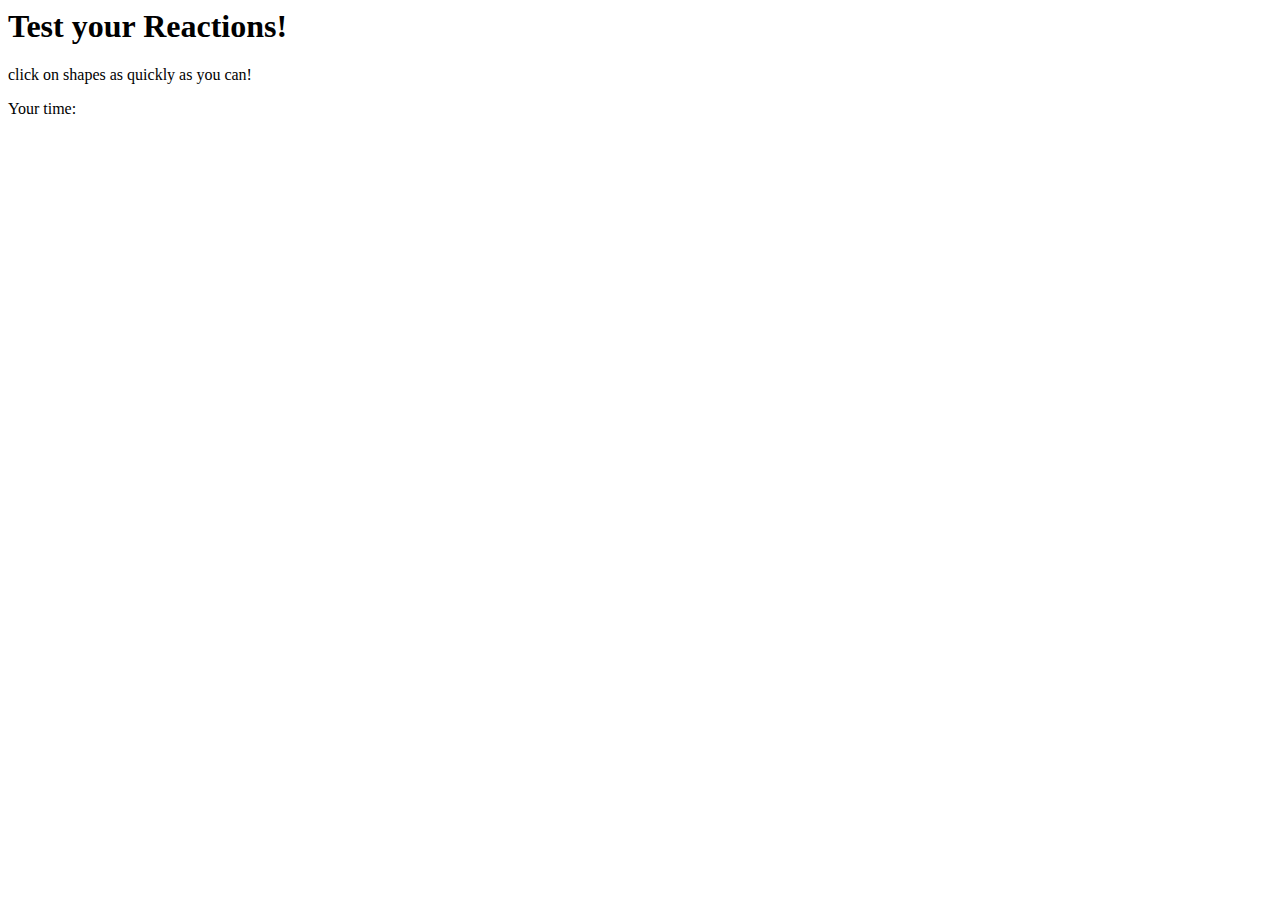
<file: index.html.html>
<html>
 <head>
    <title>Reaction Timer</title>
    <style type="text/css">
        body{
            
            font-family: cursive;        }
        #shape{
            
            width:200px;
            height:200px;
            background-color: red;
            display:none;
            position:relative;
        }
    
        </style>
 </head>
<body>
    <h1>Test your Reactions!</h1>
    
    <p>click on shapes as quickly as you can!</p>
    
    <p>Your time:<span id="timeTaken"></span></p>
    
    <div id="shape"></div>
    
    <script type="text/javascript">
        
        var start=new Date().getTime();
        
        function getRandomColor(){
            
            var letters='0123456789ABCDEF'.split('');
            
            var color="#";
            
            for(var i= 0;i< 6;i++)
                {
                    color += letters[Math.floor(Math.random()*16)];
                }
            return color;
        }
        
        function makeShapeAppear(){
            
            var top= Math.random()* 400;
            
            var left=Math.random()*400;
            
            var width=(Math.random()*200)+100;
            
            if(Math.random() > 0.5)
                {
                    
                    document.getElementById("shape").style.borderRadius="50%" ;
                }
            else{
                
                document.getElementById("shape").style.borderRadius="0px";
            }
            
            document.getElementById("shape").style.backgroundColor=getRandomColor();
            
            document.getElementById("shape").style.height=width + "px";
            
             document.getElementById("shape").style.width=width + "px";
            
            document.getElementById("shape").style.left=left + "px";
            
            document.getElementById("shape").style.top= top + "px";
            
            document.getElementById("shape").style.display="block";
            
            start=new Date().getTime();
        }
         function appearAfterDelay(){
        
        setTimeout(makeShapeAppear,Math.random()* 2000);
        
         }
        
        appearAfterDelay();
        
        document.getElementById("shape").onclick=function(){
            
            document.getElementById("shape").style.display="none";
            
            var end =new Date().getTime();
            
            var timeTaken = (end - start)/1000;
            
            document.getElementById("timeTaken").innerHTML = 
            timeTaken+"s";
        
            appearAfterDelay();
            
        }
        
        
        
        </script>
    
    
    
    
</body>
</html>
</file>
